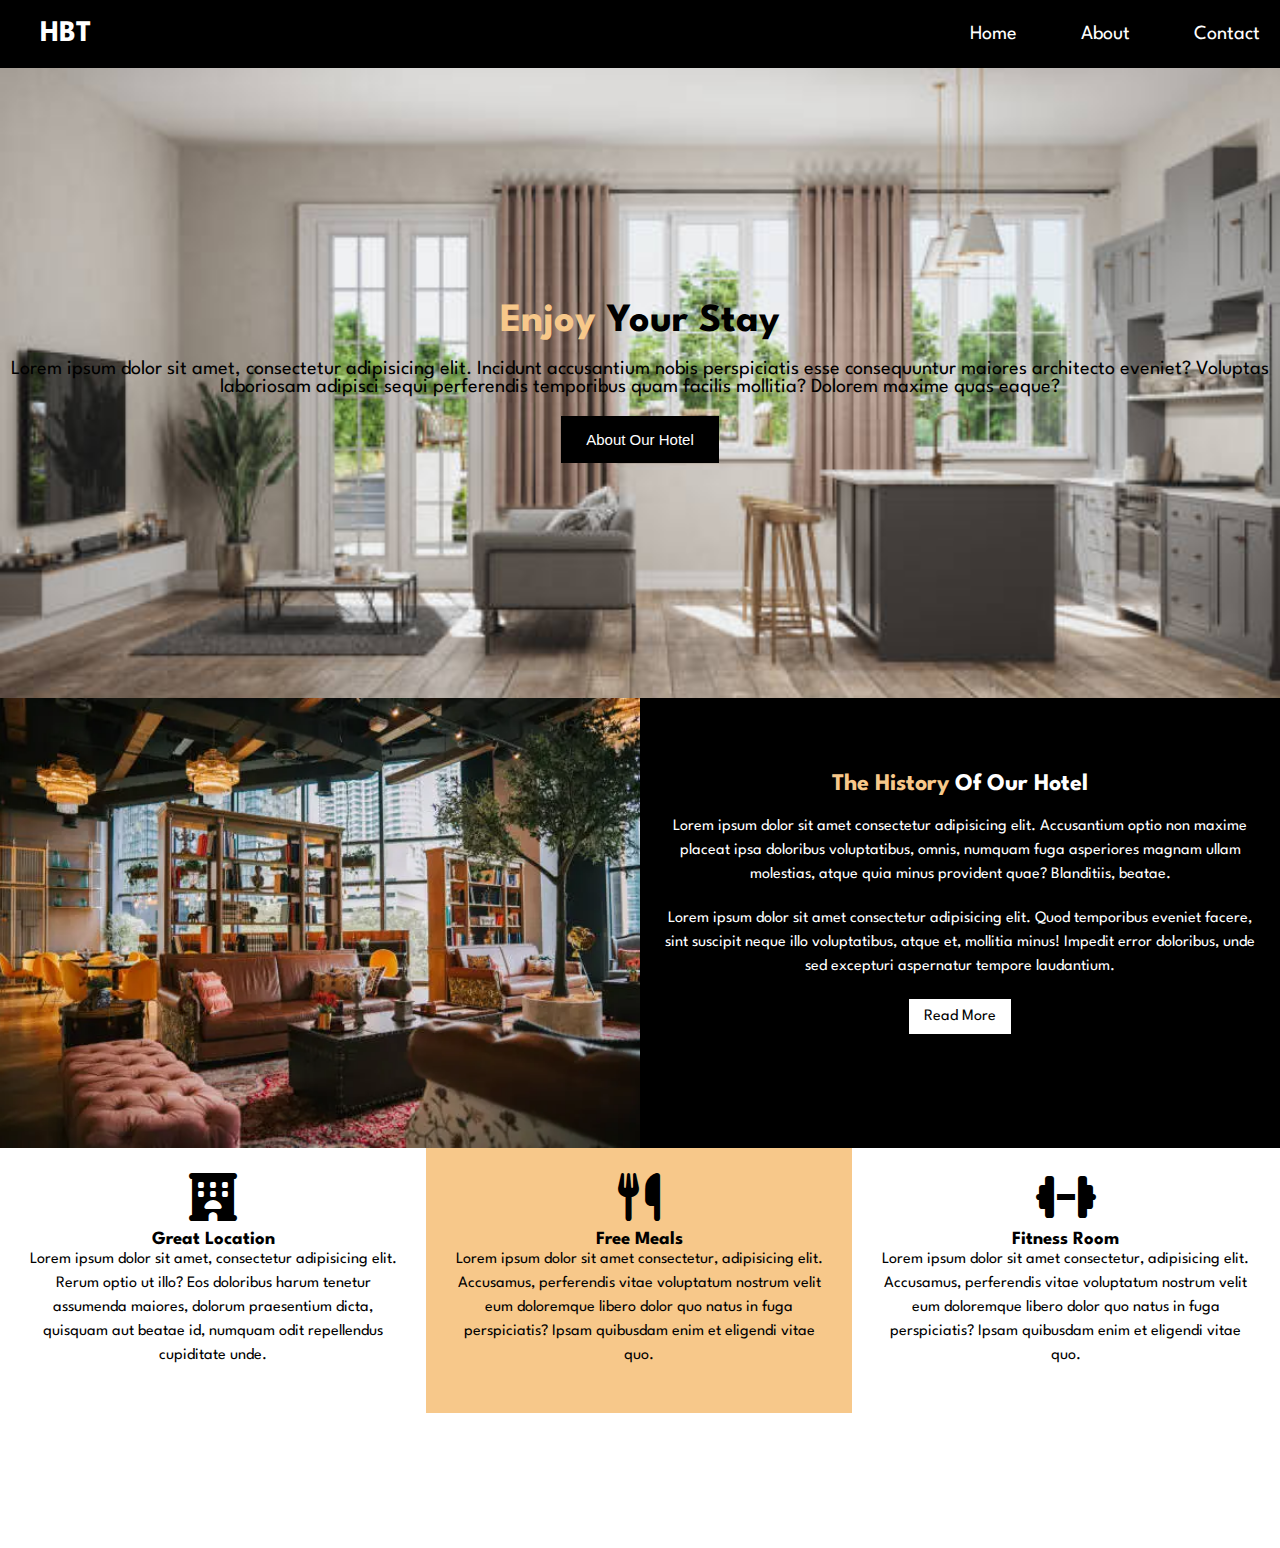
<file: index.html>
<!DOCTYPE html>
<html lang="en">

<head>
  <meta charset="UTF-8">
  <meta name="viewport" content="width=device-width, initial-scale=1.0">
  <title>Hotl | Home-page</title>
  <link rel="stylesheet" href="style.css/home.css">
  <link rel="stylesheet" href="https://cdnjs.cloudflare.com/ajax/libs/font-awesome/6.6.0/css/all.min.css" />
</head>

<body>
  <header>
    <nav>
      <h3>HBT</h3>
      <div class="navbar">
        <ul>
          <li><a href="#">Home</a></li>
          <li><a href="about.html">About</a></li>
          <li><a href="contact.html">Contact</a></li>
        </ul>
      </div>
    </nav>

    <div class="showcase">
      <div class="showcase-content">
        <h1><span>Enjoy</span> Your Stay</h1>
        <p>
          Lorem ipsum dolor sit amet, consectetur adipisicing elit. Incidunt accusantium nobis perspiciatis esse
          consequuntur maiores architecto eveniet? Voluptas laboriosam adipisci sequi perferendis temporibus quam
          facilis mollitia? Dolorem maxime quas eaque?
        </p>
        <button class="btn">About Our Hotel</button>
      </div>
    </div>
  </header>

  <main>
    <!-- <img src="hotel-image/home-second-img.jpeg" alt=""> -->
     <img src="hotel-image/hot-1.webp" alt="">
    <div class="home-history">
      <h2><span class="hotel-history">The History</span> Of Our Hotel</h2>
      <p>
        Lorem ipsum dolor sit amet consectetur adipisicing elit. Accusantium optio non maxime placeat ipsa doloribus
        voluptatibus, omnis, numquam fuga asperiores magnam ullam molestias, atque quia minus provident quae?
        Blanditiis, beatae.
      </p>
      <p>
        Lorem ipsum dolor sit amet consectetur adipisicing elit. Quod temporibus eveniet facere, sint suscipit neque
        illo voluptatibus, atque et, mollitia minus! Impedit error doloribus, unde sed excepturi aspernatur tempore
        laudantium.
      </p>
      <a href="about.html">Read More</a>
    </div>
  </main>

  <section>
    <div class="box">
      <i class="fas fa-hotel fa-3x"></i>
      <h3>Great Location</h3>
      <p>
        Lorem ipsum dolor sit amet, consectetur adipisicing elit. Rerum optio ut illo? Eos doloribus harum tenetur
        assumenda maiores, dolorum praesentium dicta, quisquam aut beatae id, numquam odit repellendus cupiditate unde.

      </p>
    </div>
    <div class="box fork">
      <i class="fas fa-utensils fa-3x"></i>
      <h3>Free Meals</h3>
      <p>
        Lorem ipsum dolor sit amet consectetur, adipisicing elit. Accusamus, perferendis vitae voluptatum nostrum velit
        eum doloremque libero dolor quo natus in fuga perspiciatis? Ipsam quibusdam enim et eligendi vitae quo.

      </p>
    </div>
    <div class="box ">
      <i class="fas fa-dumbbell fa-3x"></i>
      <h3>Fitness Room</h3>
      <p>
        Lorem ipsum dolor sit amet consectetur, adipisicing elit. Accusamus, perferendis vitae voluptatum nostrum velit
        eum doloremque libero dolor quo natus in fuga perspiciatis? Ipsam quibusdam enim et eligendi vitae quo.

      </p>
    </div>
  </section>
</body>

</html>
</file>
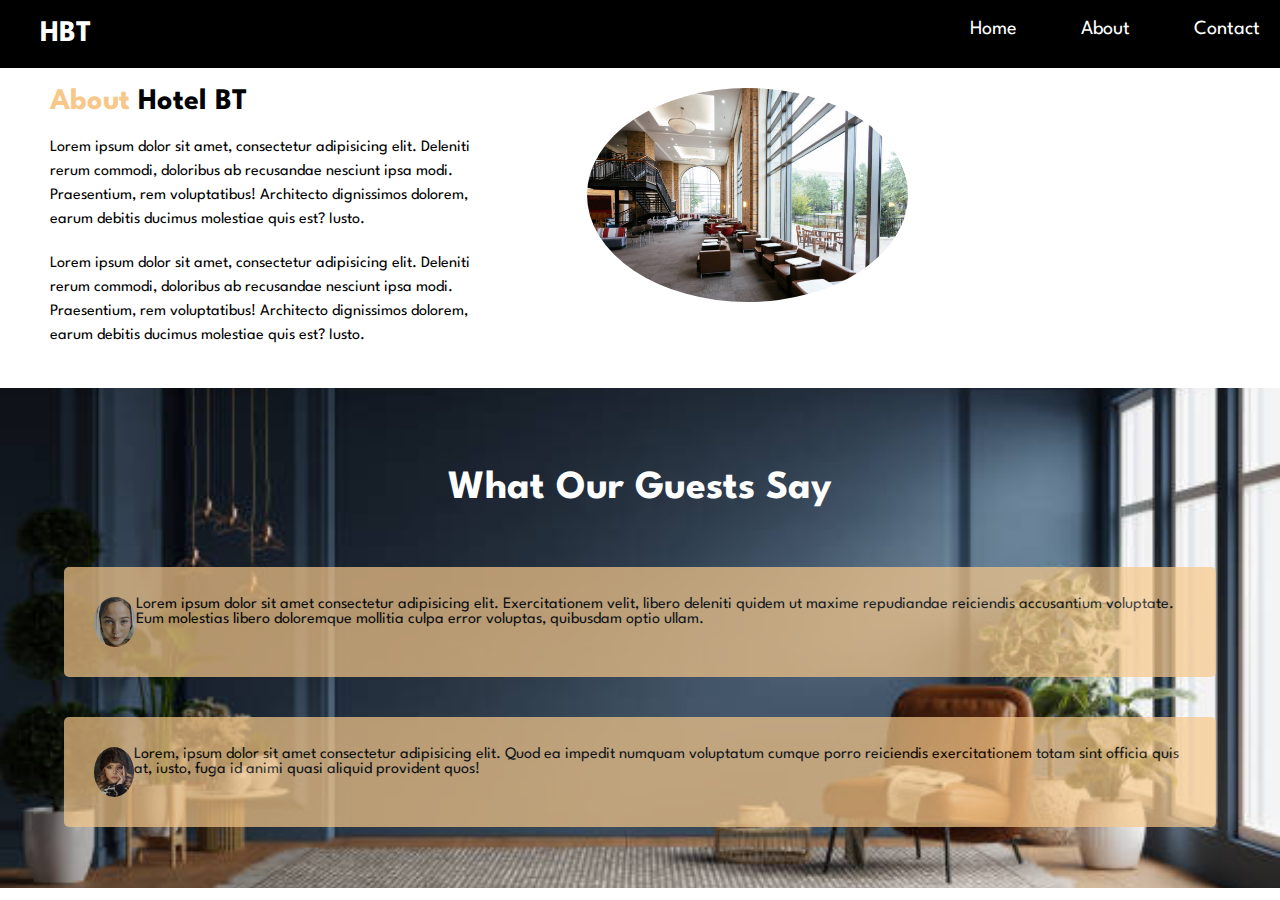
<file: about.html>
<!DOCTYPE html>
<html lang="en">

<head>
  <meta charset="UTF-8">
  <meta name="viewport" content="width=device-width, initial-scale=1.0">
  <title>HBT | About hotel</title>
  <link rel="stylesheet" href="style.css/about.css">
</head>

<body>
  <header>
    <nav>
      <h3>HBT</h3>
      <div class="navbar">
        <ul>
          <li><a href="index.html">Home</a></li>
          <li><a href="about.html">About</a></li>
          <li><a href="contact.html">Contact</a></li>
        </ul>
      </div>
    </nav>
  </header>


  <section class="hotel-BT">
    <div class="about py">
      <h1><span class="about-hotel">About</span> Hotel BT</h1>
      <p>
        Lorem ipsum dolor sit amet, consectetur adipisicing elit. Deleniti rerum commodi, doloribus ab recusandae
        nesciunt ipsa modi. Praesentium, rem voluptatibus! Architecto dignissimos dolorem, earum debitis ducimus
        molestiae quis est? Iusto.

      </p>
      <p>
        Lorem ipsum dolor sit amet, consectetur adipisicing elit. Deleniti rerum commodi, doloribus ab recusandae
        nesciunt ipsa modi. Praesentium, rem voluptatibus! Architecto dignissimos dolorem, earum debitis ducimus
        molestiae quis est? Iusto.

      </p>
    </div>
    <div class="abt-image py-1">
      <img src="hotel-image/hotel-4.jpg" alt="">
      <!-- <img src="hotel-image/abt-first-img.jpeg" alt=""> -->
    </div>
  </section>

  <section style="" class="guest">
    <h1>What Our Guests Say</h1>
    <div class="guest-image girl">
      <img src="hotel-image/girl-2.webp" alt="">
      <p>Lorem ipsum dolor sit amet consectetur adipisicing elit. Exercitationem velit, libero deleniti quidem ut maxime
        repudiandae reiciendis accusantium voluptate. Eum molestias libero doloremque mollitia culpa error voluptas,
        quibusdam optio ullam.</p>
    </div>
    <div class="guest-image girl">
      <img src="hotel-image/girl-1.jpeg" alt="">
      <p>Lorem, ipsum dolor sit amet consectetur adipisicing elit. Quod ea impedit numquam voluptatum cumque porro
        reiciendis exercitationem totam sint officia quis at, iusto, fuga id animi quasi aliquid provident quos!</p>
    </div>
  </section>
</body>

</html>
</file>
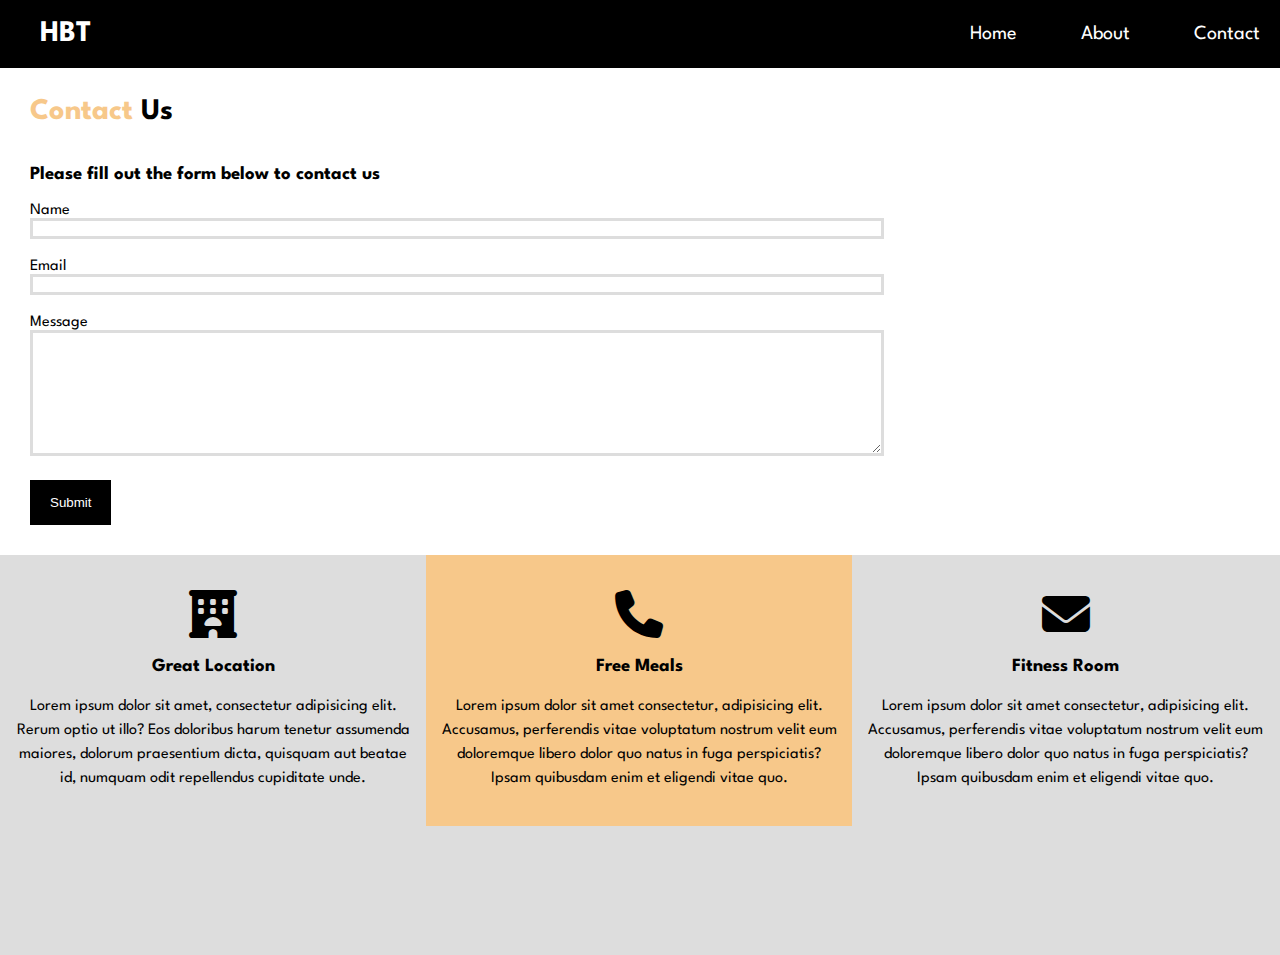
<file: contact.html>
<!DOCTYPE html>
<html lang="en">

<head>
  <meta charset="UTF-8">
  <meta name="viewport" content="width=device-width, initial-scale=1.0">
  <title>HBT | Contact</title>
  <link rel="stylesheet" href="style.css/contact.css">
  <link rel="stylesheet" href="https://cdnjs.cloudflare.com/ajax/libs/font-awesome/6.6.0/css/all.min.css" />
</head>

<body>
  <header>
    <nav>
      <h4>HBT</h4>
      <div class="navbar">
        <ul>
          <li><a href="index.html">Home</a></li>
          <li><a href="about.html">About</a></li>
          <li><a href="contact.html">Contact</a></li>
        </ul>
      </div>
    </nav>
  </header>
  <section class="form-part">
    <h1><span>Contact</span> Us</h1>
    <h3>Please fill out the form below to contact us</h3>
    <form action="">
      <div class="form-div">
        <label for="">Name</label> <br>
        <input type="text" name="name" id="name">
      </div>
      <div class="form-div">
        <label for="">Email</label> <br>
        <input type="email" name="email" id="email">
      </div>
      <div class="form-div">
        <label for="">Message</label> <br>
        <textarea name="" id="" rows="8"></textarea>
      </div>
    </form>
    <button class="btn">Submit</button>
    <!-- <button value="Submit">Reset</button> -->
  </section>

  <section class="last">
    <div class="box">
      <i class="fas fa-hotel fa-3x"></i>
      <h3>Great Location</h3>
      <p>
        Lorem ipsum dolor sit amet, consectetur adipisicing elit. Rerum optio ut illo? Eos doloribus harum tenetur
        assumenda maiores, dolorum praesentium dicta, quisquam aut beatae id, numquam odit repellendus cupiditate unde.
      </p>
    </div>
    <div class="box fork">
      <i class="fas fa-phone fa-3x"></i>
      <h3>Free Meals</h3>
      <p>
        Lorem ipsum dolor sit amet consectetur, adipisicing elit. Accusamus, perferendis vitae voluptatum nostrum velit
        eum doloremque libero dolor quo natus in fuga perspiciatis? Ipsam quibusdam enim et eligendi vitae quo.
      </p>
    </div>
    <div class="box ">
      <i class="fas fa-envelope fa-3x"></i>
      <h3>Fitness Room</h3>
      <p>
        Lorem ipsum dolor sit amet consectetur, adipisicing elit. Accusamus, perferendis vitae voluptatum nostrum velit
        eum doloremque libero dolor quo natus in fuga perspiciatis? Ipsam quibusdam enim et eligendi vitae quo.
      </p>
    </div>
  </section>
</body>

</html>
</file>
<file: style.css/home.css>
@import url('https://fonts.googleapis.com/css2?family=Barlow+Semi+Condensed:ital,wght@0,100;0,200;0,300;0,400;0,500;0,600;0,700;0,800;0,900;1,100;1,200;1,300;1,400;1,500;1,600;1,700;1,800;1,900&family=Karla:ital,wght@0,200..800;1,200..800&family=League+Spartan:wght@100..900&display=swap');


* {
  margin: 0;
  padding: 0;
  box-sizing: border-box;
}

header {}

body {
  font-family: "League Spartan", sans-serif;
  font-optical-sizing: auto;
}


nav {
  background-color: black;
  color: #fff;
  padding: 20px;
  display: flex;
  justify-content: space-between;
  text-align: center;
  align-items: center;
}

nav h3 {
  margin-left: 20px;
  font-size: 30px;
}

.navbar ul {
  display: flex;
  justify-content: center;
  align-items: center;
  gap: 4rem;
  list-style-type: none;

}

.navbar ul li a {
  text-decoration: none;
  color: #fff;
  font-size: 20px;
}

nav ul li a:hover {
  /* background-color: red; */
  /* color: #f7c88a; */
  border-bottom: 2px solid #f7c88a;
}



h1,
h2,
p {
  padding-bottom: 20px;
}

.showcase {
background-image: url('../hotel-image/hotel-2.jpg');
  /* background-image: url('../hotel-image/home-img-jpg.jpeg'); */
  background-repeat: no-repeat;
  background-size: cover;
  object-fit: cover;
  height: 70vh;

}

.showcase-content {
  display: flex;
  flex-direction: column;
  align-items: center;
  justify-content: center;
  text-align: center;
  height: 100%;
}

.showcase .showcase-content span {
  color: #f7c88a;
}

.showcase-content h1 {
  font-size: 40px;
}

.showcase-content p {
  font-size: 20px;
}


.showcase-content button {
  display: inline-block;
  background-color: black;
  color: white;
  padding: 15px 25px;
  border: none;
  font-size: 15px;
}

/* main */
main {
  color: white;
  height: 450px;
  display: flex;
  /* flex-wrap: wrap; */
  flex: 25%;
}

main img {
  width: 50%;
  height: 100%;
  object-fit: cover;
  /* min-height: 100%; */
}

.home-history {
  background-color: black;
  width: 50%;
  /* min-height: 450px; */
  /* height: 100%; */
  text-align: center;
  padding: 75px 25px;
}

.btn:hover {
  color: #f7c88a;
}

.hotel-history {
  color: #f7c88a;
}

.main-history {
  background-color: black;
}

.home-history p {
  line-height: 1.5;
}

.home-history a {
  display: inline-block;
  background-color: #fff;
  color: black;
  padding: 10px 15px;
  text-decoration: none;
}

.home-history a:hover {
  color: #f7c88a;
}

section {
  min-height: 400px;
  /* padding-top: 5px; */
  /* margin-top: 130px; */
}

.box {
  /* background-color: red; */
  width: 33.3%;
  min-height: 100px;
  float: left;
  text-align: center;
  padding: 25px;
}

.fork {
  background-color: #f7c88a;
}

.box p {
  line-height: 1.5;
}

i {
  margin-bottom: 10px;
}



/* mobile design */
@media (max-width:768px) {
  nav {
    flex-direction: column;
    row-gap: 1.5rem;
    align-items: center;
  }

  .navbar ul {
    /* flex-direction: column;
  gap: 1rem;
  margin-left: 10px;
  align-items: center; */
  }


  nav h3 {
    color: peru;
    text-align: center;
    font-size: 35px;
    margin-left: -3px;
  }

  .navbar ul li a {
    font-size: 20px;
    color: peru;
  }

  .showcase {
    height: auto;
  }

  main {
    flex-direction: column;
    height: auto;
  }

  main img,
  .home-history {
    width: 100%;
    /* height: 10px; */
    /* min-height: 310px; */
  }

  .home-history {
    /* min-height: 370px; */
    height: auto;
    padding: 45px 10px;
  }

  section {
    flex-direction: column;
    min-height: 600px;
    /* padding-top: 50%; */
    /* margin-top: 50%; */
  }

  .showcase-content {
    padding-top: 40px;
    text-align: center;
    align-items: center;
  }

  /* section{
  min-height: 600px;
  margin-top: 100%;
  padding-top: 40px;

} */

  .box {
    width: 100%;
    float: none;
  }

}
</file>
<file: style.css/about.css>
@import url('https://fonts.googleapis.com/css2?family=Barlow+Semi+Condensed:ital,wght@0,100;0,200;0,300;0,400;0,500;0,600;0,700;0,800;0,900;1,100;1,200;1,300;1,400;1,500;1,600;1,700;1,800;1,900&family=Karla:ital,wght@0,200..800;1,200..800&family=League+Spartan:wght@100..900&display=swap');


* {
  margin: 0;
  padding: 0;
  box-sizing: border-box;
}

body {
  font-family: "League Spartan", sans-serif;
  font-optical-sizing: auto;

}

header {}

nav {
  background-color: black;
  color: #fff;
  padding: 20px;
  display: flex;
  justify-content: space-between;
}

nav h3 {
  font-size: 30px;
  margin-left: 20px;
}

.py,
.py-1 {
  padding: 20px 50px;
}

.navbar ul {
  display: flex;
  justify-content: center;
  align-items: center;
  gap: 4rem;
  list-style-type: none;

}

.navbar ul li a {
  text-decoration: none;
  color: #fff;
  font-size: 20px;
}

nav ul li a:hover {
  /* background-color: red; */
  /* color: #f7c88a; */
  border-bottom: 2px solid #f7c88a;

}

h1,
h2,
p {
  padding-bottom: 20px;
}

.hotel-BT {
  display: flex;
}

.about-hotel {
  color: #f7c88a;
}

.about {
  width: 50%;
  min-height: 100px;
  /* float: left; */
  /* background-color: red; */
}

.about h1 {
  font-size: 30px;
}

.about p {
  line-height: 1.5;
}

.abt-image img {
  border-radius: 50%;
  width: 50%;
}

.abt-image {
  min-height: 100px;
  width: 70%;
  display: block;
  /* float: right; */

}

/* stauing on eachother */
.guest {
  background: url('../hotel-image/hotel-3.jpg') no-repeat center center/cover;
  /* text-align: center; */
  /* background: url(../hotel-image/secon-abt-images.jpeg) no-repeat center center/cover; */
  height: 500px;
  padding-top: 40px;
  display: flex;
  justify-content: center;
  flex-direction: column;
  align-items: center;
}

.guest h1 {
  color: white;
  padding-bottom: 40px;
  font-size: 40px;
}

.guest-image {
  background: #f7c88a;
  width: 90%;
  margin-top: 20px;
  border-radius: 5px;
  display: flex;
  justify-content: center;
  align-items: center;
  flex-direction: row;
  /* max-width: 80%; */
}

.guest-image p {
  /* width: 90%; */
}

.girl {
  padding: 30px;
  margin-bottom: 20px;
  opacity: 0.7;
}

.girl img {
  width: 50px;
  height: 50px;
  border-radius: 50%;

}

/* mobile design */
@media (max-width: 768px) {
  nav {
    flex-direction: column;
    row-gap: 1.5rem;
    align-items: center;
  }

  nav h3 {
    /* text-align: center; */
    font-size: 35px;
    color: peru;
    margin-left: -3px;
  }

  .navbar ul {
    /* flex-direction: column; */
    /* justify-content: center; */
    /* gap: 1rem; */

  }

  .navbar ul li a {
    font-size: 20px;
    color: peru;

  }

  .guest {
    min-height: 680px;
    /* height: auto; */
  }

  .hotel-BT {
    flex-direction: column;
  }

  .about {
    width: 100%;
  }

  .abt-image {
    margin-bottom: 30px;

  }

  .py-1 img {
    min-height: 250px;
    width: 100%;
    margin: 0 auto;
    display: block;
  }
}
</file>
<file: style.css/contact.css>
@import url('https://fonts.googleapis.com/css2?family=Barlow+Semi+Condensed:ital,wght@0,100;0,200;0,300;0,400;0,500;0,600;0,700;0,800;0,900;1,100;1,200;1,300;1,400;1,500;1,600;1,700;1,800;1,900&family=Karla:ital,wght@0,200..800;1,200..800&family=League+Spartan:wght@100..900&display=swap');


* {
  margin: 0;
  padding: 0;
  box-sizing: border-box;
}


body {
  font-family: "League Spartan", sans-serif;
  font-optical-sizing: auto;

}

nav {
  background-color: black;
  color: #fff;
  padding: 20px;
  display: flex;
  justify-content: space-between;
  align-items: center;
  text-align: center;

}

nav h4 {
  margin-left: 20px;
  font-size: 30px;
  /* margin-bottom: 20px; */
}

.navbar ul {
  display: flex;
  justify-content: center;
  align-items: center;
  gap: 4rem;
  list-style-type: none;

}

.navbar ul li a {
  text-decoration: none;
  color: #fff;
  font-size: 20px;
}

nav ul li a:hover {
  /* background-color: red; */
  /* color: #f7c88a; */
  border-bottom: 2px solid #f7c88a;

}

h1,
h2,
p {
  padding-bottom: 20px;
}

.form-part {
  padding: 30px;
}

.form-part h1 {
  font-size: 30px;
}

.form-part span {
  color: #f7c88a;
}

.form-div {
  padding-top: 20px;
}

input,
textarea {
  width: 70%;
  border: #ddd solid;
}

input:focus:hover {
  outline-color: #f7c88a;
}


button {
  display: inline-block;
  background-color: black;
  color: white;
  margin-top: 20px;
  padding: 15px 20px;
  cursor: pointer;
  border: none;
}

.btn:hover {
  color: #f7c88a;
}

.last {
  background-color: #ddd;
  width: 100%;
  height: 400px;
}

.box {
  /* background-color: red; */
  width: 33.3%;
  min-height: 100px;
  float: left;
  text-align: center;
  padding: 15px;
}

.fork {
  background-color: #f7c88a;
}

.box p,
h3,
i {
  margin-top: 20px;
}

.box p {
  line-height: 1.5;
}

/* mobile design */
@media (max-width: 768px) {
  nav {
    flex-direction: column;
    row-gap: 1.5rem;
    align-items: center;

  }

  .navbar ul {
    /* flex-direction: column; */
    /* gap: 3rem; */
    /* margin-left: 10px; */
    /* align-items: center; */
  }

  nav h4 {
    text-align: center;
    font-size: 35px;
    color: peru;
    margin-left: -3px;
  }

  .navbar ul li a {
    font-size: 20px;
    color: peru;

  }

  .last {
    height: 600px;

  }

  .box {
    float: none;
    width: 100%;
  }

}
</file>
